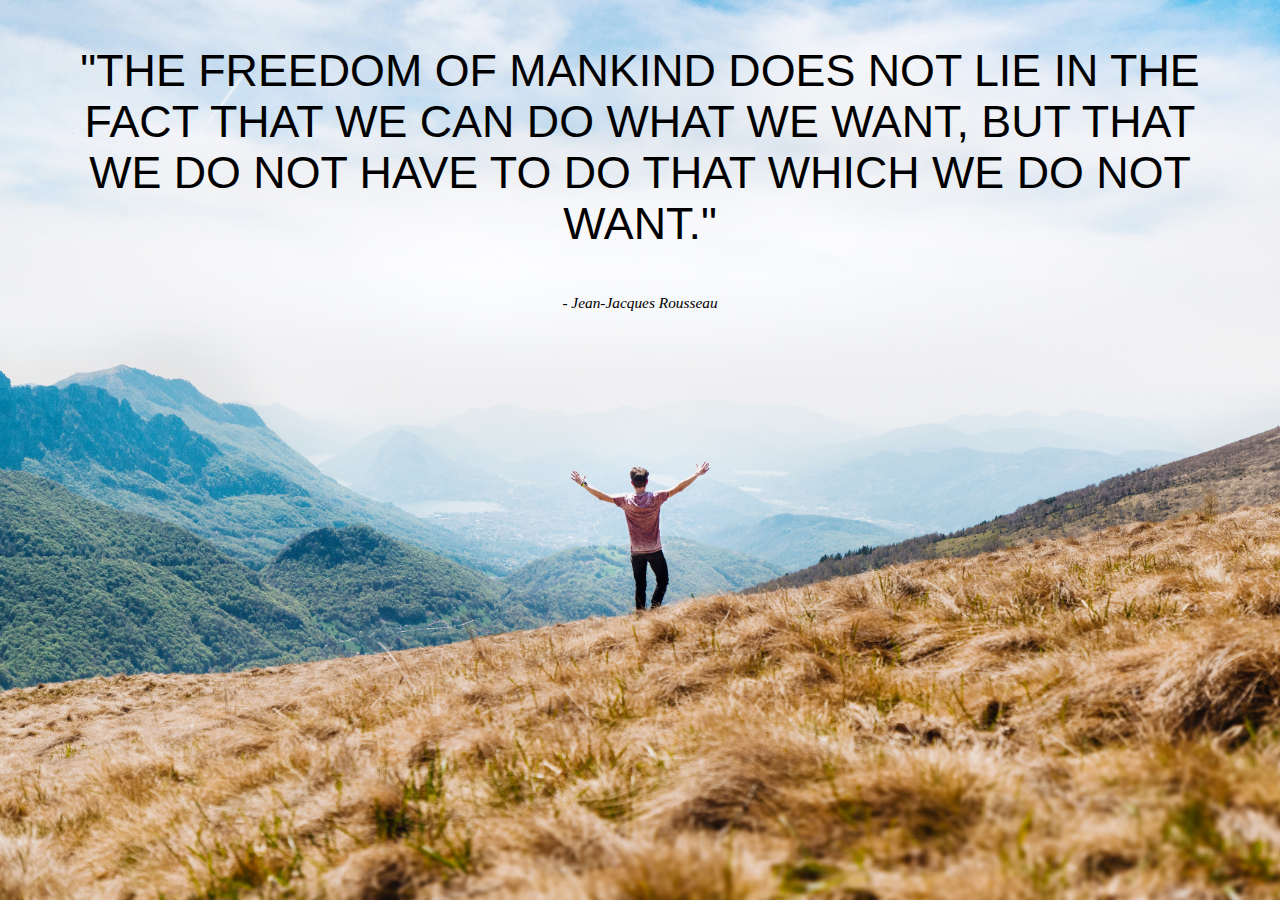
<file: index.html>
<!DOCTYPE html>
<html lang="en">
<head>
  <meta charset="utf-8">
  <title>Freedom</title>
  <meta name="viewport" content="width=device-width, initial-scale=1">
  <link rel="stylesheet" type="text/css" href="main.css">
</head>
<body>
  <div>
    <h1>"The freedom of Mankind does not lie in the fact that we can do what we want, but that we do not have to do that which we do not want."</h1>
    <p>- Jean-Jacques Rousseau</p>
  </div>
</body>
</html>
</file>
<file: main.css>
/* CSS reset */
* {
  margin: 0;
  padding: 0;
  box-sizing: border-box;
  font-size: 100%;
}

body {
  display: flex;
  align-items: center;
  justify-content: center;
  background-image: url(assets/freedom.jpg);
  background-repeat: no-repeat; 
  background-position: center center;
  background-attachment: fixed; 
  background-size: cover;
}

div{
  text-align: center;
}

h1 {
  font-family: -apple-system, BlinkMacSystemFont, 'Segoe UI', Roboto, Oxygen, Ubuntu, Cantarell, 'Open Sans', 'Helvetica Neue', sans-serif;
  font-weight: 100;
  font-size: 3.5vw;
  text-transform: uppercase;
  margin: 1em 0;
  padding: 0 1.2em;
 }

p {
  font-family: 'Times New Roman', Times, serif;
  font-style: italic;
  font-size: 1.2vw;
  margin: 1em;
}
</file>
